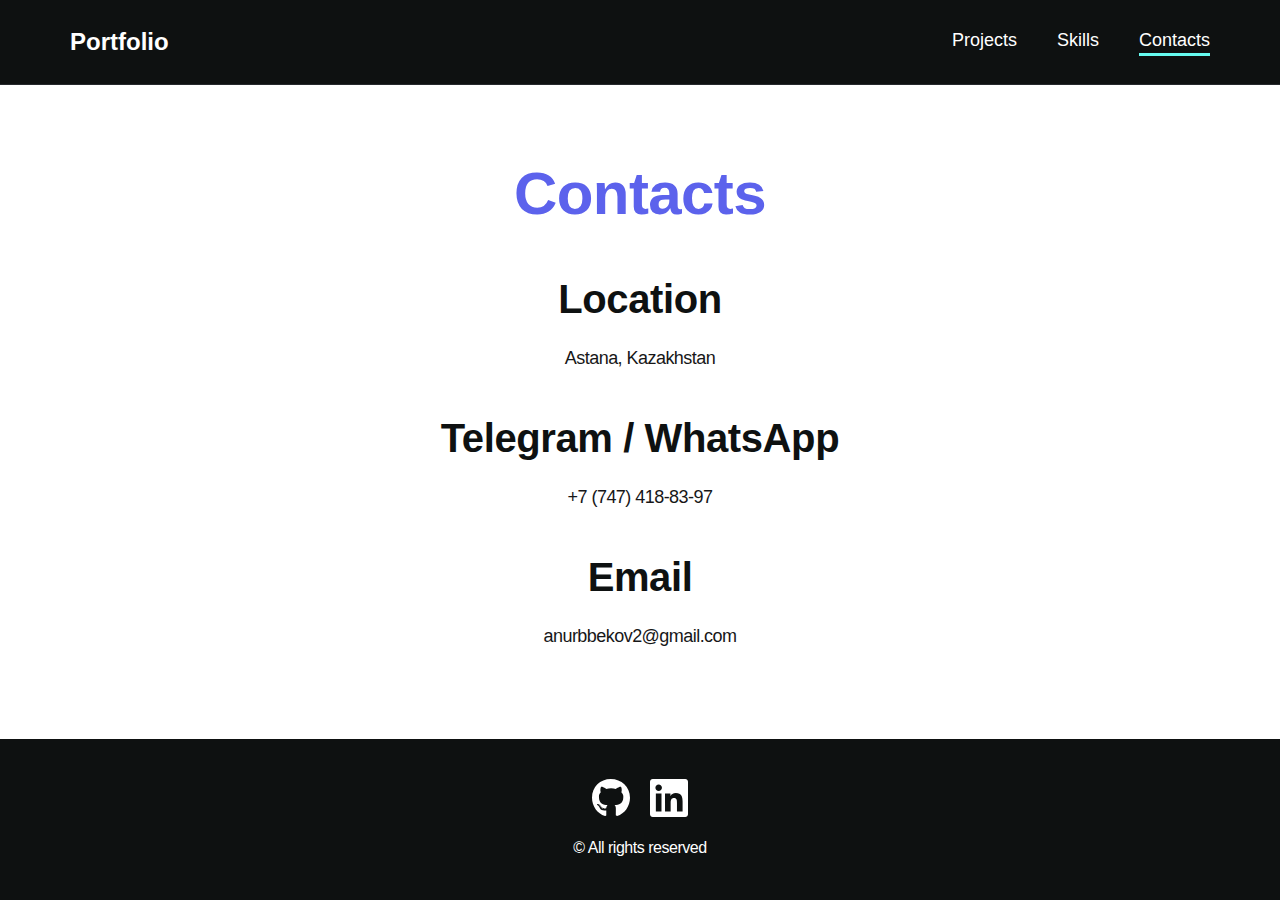
<file: contact.html>
<!DOCTYPE html>
<html lang="en">

<head>
    <meta charset="UTF-8">
    <meta name="viewport" content="width=device-width, initial-scale=1.0">
    <title>Contact</title>
    <link rel="stylesheet" href="css/style.min.css">
</head>

<body>
    <div class="wrapper">
        <header class="header">
            <div class="container">
                <div class="header__inner">

                    <a href="#logo" class="logo">
                        Portfolio
                    </a>

                    <nav class="header__nav">
                        <ul class="header__nav-list">
                            <li class="header__nav-item">
                                <a href="index.html" class="header__nav-link">Projects</a>
                            </li>

                            <li class="header__nav-item">
                                <a href="skills.html" class="header__nav-link ">Skills</a>
                            </li>

                            <li class="header__nav-item">
                                <a href="contact.html" class="header__nav-link header__nav-link--active">Contacts</a>
                            </li>
                        </ul>
                    </nav>

                    <div class="burger">
                        <span></span>
                    </div>
                </div>
            </div>

        </header>
        <main>
            <div class="contacts__container">
                <h1 class="section-title">Contacts</h1>

                <div class="contacts__item">
                    <h2 class="section-title section-title--black">Location</h2>
                    <p class="contacts__suptitle">Astana, Kazakhstan</p>
                </div>
                <div class="contacts__item">
                    <h2 class="section-title section-title--black">Telegram / WhatsApp</h2>
                    <a href="tel:87474188397" class="contacts__suptitle">+7 (747) 418-83-97</a>
                </div>
                <div class="contacts__item">
                    <h2 class="section-title section-title--black">Email</h2>
                    <a href="mailto:anurbbekov2@gmail.com" class="contacts__suptitle">anurbbekov2@gmail.com</a>
                </div>
            </div>
        </main>
        <footer class="footer" id="footer">
    <div class="footer__links">
        <a href="https://github.com/InsantOMgmc" target="_blank" class="footer__link">
            <svg width="38" height="38" viewBox="0 0 38 38" fill="none" xmlns="http://www.w3.org/2000/svg">
                <path
                    d="M12.7101 29.8331C12.7101 29.9863 12.5339 30.1089 12.3117 30.1089C12.0589 30.1319 11.8827 30.0093 11.8827 29.8331C11.8827 29.6798 12.0589 29.5573 12.281 29.5573C12.5109 29.5343 12.7101 29.6569 12.7101 29.8331ZM10.3274 29.4883C10.2738 29.6415 10.427 29.8177 10.6569 29.8637C10.856 29.9403 11.0859 29.8637 11.1319 29.7105C11.1778 29.5573 11.0323 29.3811 10.8024 29.3121C10.6032 29.2585 10.381 29.3351 10.3274 29.4883ZM13.7137 29.3581C13.4915 29.4117 13.3383 29.5573 13.3613 29.7335C13.3843 29.8867 13.5835 29.9863 13.8133 29.9327C14.0355 29.879 14.1887 29.7335 14.1657 29.5802C14.1427 29.4347 13.9359 29.3351 13.7137 29.3581ZM18.7548 0C8.12863 0 0 8.06734 0 18.6935C0 27.1899 5.34758 34.4605 12.9859 37.0194C13.9665 37.1956 14.3113 36.5903 14.3113 36.0923C14.3113 35.6173 14.2883 32.9972 14.2883 31.3883C14.2883 31.3883 8.9254 32.5375 7.79919 29.1052C7.79919 29.1052 6.92581 26.8758 5.66935 26.3012C5.66935 26.3012 3.91492 25.0984 5.79194 25.1214C5.79194 25.1214 7.6996 25.2746 8.74919 27.098C10.427 30.0552 13.2387 29.2048 14.3343 28.6992C14.5105 27.4734 15.0085 26.623 15.5601 26.1173C11.2774 25.6423 6.95645 25.0218 6.95645 17.6516C6.95645 15.5448 7.53871 14.4875 8.76452 13.1391C8.56532 12.6411 7.91411 10.5879 8.96371 7.9371C10.5649 7.43911 14.25 10.0056 14.25 10.0056C15.7823 9.57661 17.4294 9.35444 19.0613 9.35444C20.6931 9.35444 22.3403 9.57661 23.8726 10.0056C23.8726 10.0056 27.5577 7.43145 29.1589 7.9371C30.2085 10.5956 29.5573 12.6411 29.3581 13.1391C30.5839 14.4952 31.3347 15.5524 31.3347 17.6516C31.3347 25.0448 26.8222 25.6347 22.5395 26.1173C23.2444 26.7226 23.8419 27.8718 23.8419 29.6722C23.8419 32.254 23.819 35.4488 23.819 36.077C23.819 36.575 24.1714 37.1802 25.1444 37.004C32.8056 34.4605 38 27.1899 38 18.6935C38 8.06734 29.381 0 18.7548 0ZM7.44677 26.4238C7.34718 26.5004 7.37016 26.6766 7.5004 26.8222C7.62298 26.9448 7.79919 26.9984 7.89879 26.8988C7.99839 26.8222 7.9754 26.646 7.84516 26.5004C7.72258 26.3778 7.54637 26.3242 7.44677 26.4238ZM6.61936 25.8032C6.56573 25.9028 6.64234 26.0254 6.79556 26.102C6.91815 26.1786 7.07137 26.1556 7.125 26.0484C7.17863 25.9488 7.10202 25.8262 6.94879 25.7496C6.79556 25.7036 6.67298 25.7266 6.61936 25.8032ZM9.10161 28.5306C8.97903 28.6302 9.025 28.8601 9.20121 29.0056C9.37742 29.1819 9.5996 29.2048 9.69919 29.0823C9.79879 28.9827 9.75282 28.7528 9.5996 28.6073C9.43105 28.431 9.20121 28.4081 9.10161 28.5306ZM8.22823 27.4044C8.10565 27.4811 8.10565 27.6802 8.22823 27.8565C8.35081 28.0327 8.55766 28.1093 8.65726 28.0327C8.77984 27.9331 8.77984 27.7339 8.65726 27.5577C8.55 27.3815 8.35081 27.3048 8.22823 27.4044Z"
                    fill="white" />
            </svg>
        </a>
        <a href="https://github.com/InsantOMgmc" class="footer__link">
            <svg width="38" height="38" viewBox="0 0 38 38" fill="none" xmlns="http://www.w3.org/2000/svg">
                <path
                    d="M35.2857 0H2.7058C1.21295 0 0 1.22991 0 2.73973V35.2603C0 36.7701 1.21295 38 2.7058 38H35.2857C36.7786 38 38 36.7701 38 35.2603V2.73973C38 1.22991 36.7786 0 35.2857 0ZM11.4848 32.5714H5.85268V14.4366H11.4933V32.5714H11.4848ZM8.66875 11.9598C6.86205 11.9598 5.40312 10.4924 5.40312 8.6942C5.40312 6.89598 6.86205 5.42857 8.66875 5.42857C10.467 5.42857 11.9344 6.89598 11.9344 8.6942C11.9344 10.5009 10.4754 11.9598 8.66875 11.9598ZM32.5969 32.5714H26.9647V23.75C26.9647 21.6464 26.9223 18.9406 24.0384 18.9406C21.1036 18.9406 20.654 21.2308 20.654 23.5973V32.5714H15.0219V14.4366H20.425V16.9134H20.5013C21.2562 15.4884 23.0969 13.9871 25.8366 13.9871C31.5366 13.9871 32.5969 17.7446 32.5969 22.6304V32.5714Z"
                    fill="white" />
            </svg>
        </a>
    </div>
    <p class="footer__copyright">© All rights reserved</p>
</footer>
    </div>
    <script src="js/main.min.js"></script>
</body>

</html>
</file>
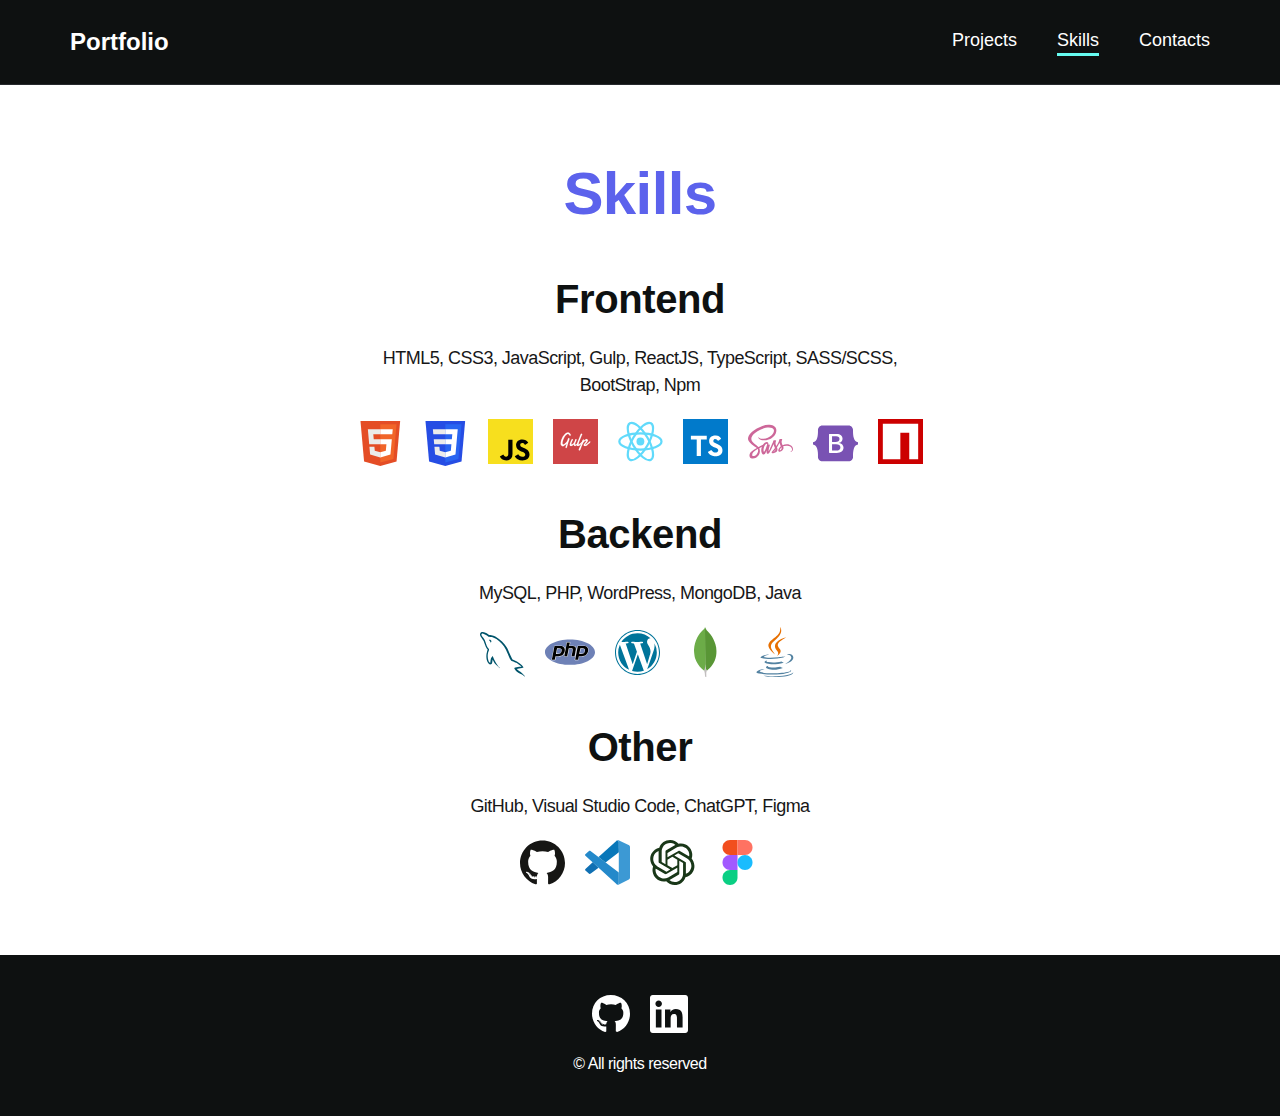
<file: skills.html>
<!DOCTYPE html>
<html lang="en">

<head>
    <meta charset="UTF-8">
    <meta name="viewport" content="width=device-width, initial-scale=1.0">
    <title>Skills</title>
    <link rel="stylesheet" href="css/style.min.css">
</head>

<body>
    <div class="wrapper">
        <header class="header">
            <div class="container">
                <div class="header__inner">

                    <a href="#logo" class="logo">
                        Portfolio
                    </a>

                    <nav class="header__nav">
                        <ul class="header__nav-list">
                            <li class="header__nav-item">
                                <a href="index.html" class="header__nav-link">Projects</a>
                            </li>

                            <li class="header__nav-item">
                                <a href="skills.html" class="header__nav-link header__nav-link--active">Skills</a>
                            </li>

                            <li class="header__nav-item">
                                <a href="contact.html" class="header__nav-link">Contacts</a>
                            </li>
                        </ul>
                    </nav>

                    <div class="burger">
                        <span></span>
                    </div>
                </div>
            </div>

        </header>
        <main>
            <div class="skills__container">
                <h1 class="section-title">Skills</h1>

                <div class="skills__frontend">
                    <h2 class="section-title section-title--black">Frontend</h2>
                    <p class="skills__suptitle">HTML5, CSS3, JavaScript, Gulp, ReactJS, TypeScript, SASS/SCSS,
                        BootStrap, Npm</p>
                    <div class="skills__stack">

                        <!-- HTML icon -->
                        <svg width="45" height="45" viewBox="0 0 89 100" fill="none" xmlns="http://www.w3.org/2000/svg">
                            <path d="M8.02139 90.0345L0 0.000488281H88.1867L80.1653 89.9859L44.0204 100"
                                fill="#E44D26" />
                            <path d="M44.093 92.3445V7.39062H80.1407L73.2617 84.2015" fill="#F16529" />
                            <path
                                d="M16.3831 18.4014H44.0933V29.4369H28.4881L29.509 40.7397H44.0933V51.7509H19.3972L16.3831 18.4014ZM19.8833 57.293H30.9674L31.7452 66.1165L44.0933 69.4223V80.9439L21.439 74.624"
                                fill="#EBEBEB" />
                            <path
                                d="M71.7058 18.4014H44.0442V29.4369H70.6849L71.7058 18.4014ZM69.6883 40.7397H44.0442V51.7752H57.6562L56.368 66.1165L44.0442 69.4223V80.8953L66.6499 74.624"
                                fill="white" />
                        </svg>

                        <!-- CSS icon -->
                        <svg xmlns="http://www.w3.org/2000/svg" width="45" height="45" fill="none" viewBox="0 0 89 100">
                            <path fill="#264DE4" d="m88.175 0-8.033 89.99L44.034 100l-36.01-9.996L0 0h88.175Z" />
                            <path fill="#2965F1" d="m73.265 84.26 6.864-76.9H44.087v84.989l29.178-8.09Z" />
                            <path fill="#EBEBEB"
                                d="m18.396 40.74.99 11.04h24.702V40.74H18.396ZM44.087 18.398H16.409l1.003 11.039h26.676V18.398ZM44.087 80.894V69.409l-.048.013-12.294-3.32-.786-8.804H19.878l1.547 17.332 22.612 6.278.05-.014Z" />
                            <path fill="#fff"
                                d="m57.642 51.779-1.281 14.316-12.312 3.323v11.484l22.63-6.271.166-1.865 2.594-29.061.27-2.964L71.7 18.398H44.05v11.039h15.555L58.599 40.74H44.05v11.038h13.593Z" />
                        </svg>
                        <!-- Js icon -->
                        <picture><source srcset="img/icons/js.svg" type="image/webp"><img src="img/icons/js.svg" alt="JavaScript"></picture>
                        <!-- Gulp icon -->
                        <picture><source srcset="img/icons/gulp.svg" type="image/webp"><img src="img/icons/gulp.svg" alt="Gulp"></picture>

                        <picture><source srcset="img/icons/reactjs.svg" type="image/webp"><img src="img/icons/reactjs.svg" alt="React"></picture>
                        <picture><source srcset="img/icons/typescript.svg" type="image/webp"><img src="img/icons/typescript.svg" alt="TypeScript"></picture>
                        <picture><source srcset="img/icons/sass.svg" type="image/webp"><img src="img/icons/sass.svg" alt="TypeScript"></picture>
                        <svg width="45" height="45" viewBox="0 0 100 80" fill="none" xmlns="http://www.w3.org/2000/svg">
                            <path fill-rule="evenodd" clip-rule="evenodd"
                                d="M20.7703 0C15.0645 0 10.8424 4.99414 11.0314 10.4102C11.2129 15.6135 10.9771 22.3525 9.28066 27.8482C7.57812 33.3594 4.70078 36.8518 0 37.3V42.3609C4.70078 42.8102 7.57812 46.3008 9.28047 51.8127C10.9771 57.3084 11.2127 64.0475 11.0312 69.2508C10.8422 74.666 15.0643 79.6609 20.7711 79.6609H79.2373C84.9432 79.6609 89.1645 74.6668 88.9754 69.2508C88.7939 64.0475 89.0297 57.3084 90.7262 51.8127C92.4287 46.3008 95.299 42.8088 100 42.3609V37.3C95.2992 36.8508 92.4289 33.3602 90.7262 27.8482C89.0295 22.3533 88.7939 15.6135 88.9754 10.4102C89.1645 4.99492 84.9432 0 79.2373 0H20.7695H20.7703ZM67.7967 49.0365C67.7967 56.4941 62.234 61.017 53.0025 61.017H37.2881C36.8386 61.017 36.4075 60.8384 36.0896 60.5206C35.7717 60.2027 35.5932 59.7716 35.5932 59.3221V20.3391C35.5932 19.8895 35.7717 19.4584 36.0896 19.1406C36.4075 18.8227 36.8386 18.6441 37.2881 18.6441H52.9131C60.6105 18.6441 65.6623 22.8137 65.6623 29.2152C65.6623 33.7084 62.2639 37.7309 57.9344 38.4355V38.6699C63.8281 39.3164 67.7967 43.3984 67.7967 49.0365ZM51.2891 24.017H42.3289V36.6732H49.8756C55.7096 36.6732 58.9264 34.324 58.9264 30.125C58.9258 26.1898 56.1602 24.017 51.2891 24.017ZM42.3289 41.6949V55.6424H51.6187C57.693 55.6424 60.9104 53.2051 60.9104 48.6246C60.9104 44.0441 57.6027 41.6941 51.2281 41.6941H42.3289V41.6949Z"
                                fill="#7952B3" />
                        </svg>
                        <picture><source srcset="img/icons/npm.svg" type="image/webp"><img src="img/icons/npm.svg" alt="Npm"></picture>
                    </div>
                </div>
                <div class="skills__backend">
                    <h2 class="section-title section-title--black">Backend</h2>
                    <p class="skills__suptitle">MySQL, PHP, WordPress, MongoDB, Java</p>
                    <div class="skills__stack">
                        <svg width="45" height="45" viewBox="0 0 100 100" fill="none"
                            xmlns="http://www.w3.org/2000/svg">
                            <path
                                d="M92.1104 77.0668C86.6696 76.9291 82.4527 77.4815 78.916 79.0001C77.8957 79.414 76.2632 79.4144 76.1272 80.7262C76.6713 81.2786 76.7394 82.1762 77.2155 82.9353C78.0325 84.3158 79.4598 86.1801 80.7522 87.1471C82.1802 88.2514 83.609 89.3558 85.1047 90.3224C87.7575 91.9795 90.7504 92.9458 93.3348 94.6029C94.8316 95.5687 96.3269 96.8123 97.8233 97.8476C98.5716 98.3992 99.0473 99.2976 100 99.6424V99.4357C99.5235 98.8139 99.3874 97.9167 98.9117 97.2262C98.2323 96.5358 97.5513 95.9143 96.8711 95.2239C94.8989 92.5319 92.4505 90.1843 89.7981 88.2514C87.6218 86.7324 82.8604 84.6614 81.9766 82.1067C81.9766 82.1067 81.9081 82.0381 81.8405 81.969C83.3366 81.831 85.1047 81.2786 86.5335 80.8643C88.8458 80.2425 90.9541 80.381 93.3348 79.7596C94.4227 79.4834 95.511 79.1382 96.599 78.7929V78.1719C95.3754 76.9291 94.4911 75.2724 93.1987 74.0986C89.7301 71.0602 85.921 68.092 81.9766 65.6068C79.8679 64.2258 77.1471 63.3282 74.9028 62.1549C74.0874 61.7402 72.7266 61.5334 72.2508 60.843C71.026 59.3244 70.3458 57.3224 69.462 55.5272C67.4902 51.7297 65.5852 47.5187 63.8847 43.5148C62.6611 40.8221 61.9129 38.1293 60.4164 35.6444C53.4111 23.9078 45.7936 16.7969 34.0957 9.82362C31.5789 8.37406 28.5864 7.75264 25.3898 6.99354C23.6901 6.92409 21.9892 6.7864 20.2891 6.71696C19.2008 6.23363 18.1124 4.92216 17.1602 4.30075C13.2842 1.81509 3.28555 -3.5693 0.429089 3.54164C-1.40746 8.02883 3.1499 12.447 4.71359 14.7259C5.87072 16.3135 7.36639 18.1083 8.18263 19.9035C8.65877 21.0765 8.79443 22.3201 9.27057 23.5626C10.3593 26.5994 11.3788 29.983 12.8076 32.8139C13.5559 34.2635 14.3717 35.7821 15.324 37.094C15.8682 37.8531 16.8201 38.1987 17.0245 39.4411C16.0726 40.8221 16.0042 42.8934 15.4596 44.6192C13.0113 52.4206 13.964 62.0858 17.4322 67.8158C18.5202 69.5412 21.1049 73.3395 24.5736 71.8891C27.6345 70.6467 26.9543 66.7115 27.8378 63.2596C28.0426 62.4303 27.9066 61.8787 28.3143 61.3263V61.4648C29.2666 63.3973 30.2185 65.2619 31.1028 67.1948C33.2114 70.5773 36.8837 74.0986 39.9442 76.4462C41.5771 77.6882 42.8691 79.8286 44.9097 80.5881V80.3806H44.7733C44.3652 79.7592 43.753 79.4834 43.2092 78.9997C41.9852 77.7576 40.6245 76.2386 39.6726 74.8577C36.8165 70.9911 34.2993 66.7111 32.0551 62.2926C30.9671 60.1529 30.0144 57.8054 29.1306 55.6653C28.7221 54.836 28.7221 53.594 28.0422 53.1801C27.0219 54.6987 25.5259 56.0106 24.7777 57.8744C23.486 60.843 23.3496 64.502 22.8735 68.2988C22.6014 68.3686 22.737 68.2988 22.601 68.4376C20.4251 67.8845 19.6769 65.6068 18.8603 63.6735C16.8197 58.772 16.4796 50.9016 18.2485 45.2406C18.7246 43.7906 20.7652 39.2344 19.949 37.8535C19.5409 36.5416 18.1801 35.7821 17.4322 34.7468C16.5484 33.4349 15.5957 31.7786 14.9839 30.3283C13.3514 26.4621 12.5352 22.1817 10.767 18.3155C9.95077 16.5203 8.52312 14.6568 7.36639 12.9997C6.07439 11.1359 4.64596 9.82362 3.62566 7.61455C3.28595 6.85544 2.80941 5.61262 3.35357 4.78407C3.48962 4.2317 3.76131 4.02496 4.30586 3.88687C5.19013 3.12697 7.70688 4.09361 8.59036 4.50788C11.1071 5.54278 13.2154 6.51022 15.324 7.95978C16.2759 8.65024 17.2962 9.96211 18.5202 10.3073H19.9486C22.1252 10.7903 24.5732 10.4454 26.6138 11.0665C30.2189 12.2398 33.4831 13.966 36.408 15.8302C45.3179 21.5602 52.6625 29.7069 57.628 39.4411C58.4442 41.0284 58.7839 42.4792 59.5322 44.1355C60.961 47.5187 62.7291 50.9706 64.1568 54.2844C65.5852 57.5288 66.9452 60.843 68.9858 63.5358C70.0061 64.985 74.0866 65.7449 75.9231 66.5044C77.2835 67.1254 79.3922 67.6781 80.6161 68.4372C82.9284 69.8864 85.2407 71.5443 87.4174 73.1316C88.5057 73.9601 91.906 75.6863 92.1104 77.0668Z"
                                fill="#00546B" />
                            <path
                                d="M22.7367 17.0723C21.5807 17.0723 20.7649 17.2112 19.9486 17.4179V17.556H20.0846C20.6292 18.6607 21.5807 19.4202 22.2605 20.3865C22.8051 21.4908 23.2808 22.5959 23.8254 23.7007C23.893 23.6312 23.961 23.5626 23.961 23.5626C24.9137 22.8717 25.3894 21.7674 25.3894 20.1103C24.9813 19.6274 24.9133 19.144 24.5732 18.6607C24.1655 17.9699 23.2808 17.625 22.7367 17.0723Z"
                                fill="#00546B" />
                        </svg>
                        <picture><source srcset="img/icons/php.svg" type="image/webp"><img src="img/icons/php.svg" alt="php"></picture>
                        <picture><source srcset="img/icons/wordpress.svg" type="image/webp"><img src="img/icons/wordpress.svg" alt="wordpress"></picture>
                        <picture><source srcset="img/icons/mongodb.svg" type="image/webp"><img src="img/icons/mongodb.svg" alt="mongodb"></picture>
                        <picture><source srcset="img/icons/java.svg" type="image/webp"><img src="img/icons/java.svg" alt="java"></picture>
                    </div>
                </div>
                <div class="skills__other">
                    <h2 class="section-title section-title--black">Other</h2>
                    <p class="skills__suptitle">GitHub, Visual Studio Code, ChatGPT, Figma</p>
                    <div class="skills__stack">
                        <svg width="45" height="45" viewBox="0 0 100 98" fill="none" xmlns="http://www.w3.org/2000/svg">
                            <path
                                d="M50 0.000488281C22.3892 0.000488281 -0.000244141 22.386 -0.000244141 50.0007C-0.000244141 72.0924 14.3263 90.8345 34.1931 97.4461C36.6918 97.9088 37.6094 96.3614 37.6094 95.0406C37.6094 93.8485 37.5627 89.9095 37.5416 85.7316C23.6311 88.7562 20.6959 79.8322 20.6959 79.8322C18.4215 74.0528 15.1443 72.5163 15.1443 72.5163C10.608 69.4129 15.4863 69.4765 15.4863 69.4765C20.5073 69.8294 23.1511 74.6292 23.1511 74.6292C27.6105 82.2733 34.8479 80.0631 37.7012 78.7859C38.1498 75.5539 39.4458 73.3485 40.8756 72.0999C29.7701 70.8352 18.0952 66.5479 18.0952 47.3894C18.0952 41.9308 20.0485 37.4701 23.2472 33.9687C22.728 32.7091 21.0167 27.6238 23.7315 20.7366C23.7315 20.7366 27.9301 19.3927 37.4851 25.8619C41.4732 24.7537 45.7507 24.1985 50 24.1796C54.2492 24.1985 58.5298 24.7537 62.5258 25.8619C72.0694 19.3927 76.2622 20.7366 76.2622 20.7366C78.9836 27.6238 77.2715 32.7091 76.7523 33.9687C79.9581 37.4701 81.898 41.9304 81.898 47.3894C81.898 66.5934 70.2012 70.8223 59.0675 72.0599C60.8607 73.6116 62.4587 76.6546 62.4587 81.3192C62.4587 88.0091 62.4007 93.3936 62.4007 95.0406C62.4007 96.3712 63.3007 97.9304 65.8355 97.4394C85.6912 90.8204 99.9998 72.085 99.9998 50.0007C99.9998 22.386 77.6135 0.000488281 50 0.000488281Z"
                                fill="#161614" />
                            <path
                                d="M18.7264 71.227C18.6166 71.4752 18.2252 71.5498 17.8696 71.3796C17.5068 71.2164 17.3029 70.8776 17.4206 70.6282C17.5284 70.3725 17.9198 70.3012 18.2817 70.4729C18.6452 70.6357 18.8523 70.9776 18.7264 71.227ZM21.1859 73.4215C20.9475 73.6426 20.4812 73.5399 20.1648 73.1905C19.8377 72.8419 19.7766 72.376 20.0185 72.1513C20.2644 71.9305 20.7165 72.0337 21.0444 72.3827C21.3714 72.7352 21.4349 73.1983 21.1855 73.4218L21.1859 73.4215ZM22.8733 76.2292C22.5667 76.4421 22.0655 76.2425 21.7561 75.7978C21.4498 75.3535 21.4498 74.8202 21.7628 74.6065C22.0733 74.3928 22.5667 74.5849 22.8804 75.0261C23.1862 75.4782 23.1862 76.0116 22.8729 76.2296L22.8733 76.2292ZM25.7266 79.4812C25.4524 79.7832 24.8689 79.7024 24.4415 79.2899C24.0047 78.8868 23.8827 78.3146 24.1576 78.0123C24.4348 77.7095 25.0219 77.7946 25.4524 78.2036C25.8865 78.606 26.0191 79.1824 25.7269 79.4812H25.7266ZM29.4143 80.5792C29.2939 80.9706 28.7316 81.1486 28.1653 80.9824C27.5998 80.811 27.2296 80.3522 27.3438 79.9565C27.4614 79.5624 28.0261 79.3769 28.5967 79.555C29.1613 79.7255 29.5323 80.1808 29.4147 80.5792H29.4143ZM33.6118 81.0447C33.6259 81.4573 33.1455 81.7992 32.551 81.8067C31.953 81.8196 31.4695 81.4859 31.4632 81.0804C31.4632 80.6639 31.9326 80.3251 32.5302 80.3153C33.1247 80.3036 33.6118 80.6349 33.6118 81.0447ZM37.7348 80.8867C37.8061 81.289 37.3928 81.7023 36.8027 81.8121C36.2223 81.918 35.685 81.6698 35.6109 81.271C35.5388 80.8584 35.9599 80.4455 36.5391 80.3385C37.1305 80.2357 37.6595 80.4777 37.7348 80.8867Z"
                                fill="#161614" />
                        </svg>
                        <svg width="45" height="45" viewBox="0 0 100 99" fill="none" xmlns="http://www.w3.org/2000/svg">
                            <path
                                d="M0.951416 34.4988C0.951416 34.4988 -1.48421 32.7432 1.43854 30.3989L8.24814 24.3098C8.24814 24.3098 10.1966 22.2598 12.2568 24.0459L75.0959 71.6219V94.4356C75.0959 94.4356 75.0655 98.018 70.4682 97.6222L0.951416 34.4988Z"
                                fill="#2489CA" />
                            <path
                                d="M17.1483 49.2041L0.95141 63.9295C0.95141 63.9295 -0.712936 65.1676 0.95141 67.3799L8.47141 74.22C8.47141 74.22 10.2575 76.138 12.8961 73.9561L30.0673 60.9357L17.1483 49.2041Z"
                                fill="#1070B3" />
                            <path
                                d="M45.5843 49.3258L75.2889 26.644L75.0961 3.95198C75.0961 3.95198 73.8275 -1.00047 69.5956 1.57724L30.0674 37.5536L45.5843 49.3258Z"
                                fill="#0877B9" />
                            <path
                                d="M70.4683 97.6528C72.1936 99.4187 74.2842 98.8402 74.2842 98.8402L97.4327 87.4333C100.396 85.4138 99.98 82.9071 99.98 82.9071V14.7907C99.98 11.7969 96.9152 10.7618 96.9152 10.7618L76.8517 1.09027C72.4676 -1.61937 69.5956 1.5774 69.5956 1.5774C69.5956 1.5774 73.2896 -1.0815 75.096 3.95214V94.0197C75.096 94.6388 74.9641 95.2477 74.7002 95.7957C74.1725 96.8613 73.0258 97.8558 70.2755 97.4397L70.4683 97.6528Z"
                                fill="#3C99D4" />
                        </svg>
                        <svg width="45" height="45" viewBox="0 0 99 100" fill="none" xmlns="http://www.w3.org/2000/svg">
                            <path
                                d="M92.0601 40.9371C93.3101 37.4996 93.6226 34.0621 93.3101 30.6246C92.9976 27.1871 91.7476 23.7496 90.1851 20.6246C87.3726 15.9371 83.3101 12.1871 78.6226 9.99963C73.6226 7.81213 68.3101 7.18713 62.9976 8.43713C60.4976 5.93713 57.6851 3.74963 54.5601 2.18713C51.4351 0.624634 47.6851 -0.000366211 44.2476 -0.000366211C38.9351 -0.000366211 33.6226 1.56213 29.2476 4.68713C24.8726 7.81213 21.7476 12.1871 20.1851 17.1871C16.4351 18.1246 13.3101 19.6871 10.1851 21.5621C7.37257 23.7496 5.18507 26.5621 3.31007 29.3746C0.497572 34.0621 -0.439928 39.3746 0.185072 44.6871C0.810072 49.9996 2.99757 54.9996 6.43507 59.0621C5.18507 62.4996 4.87257 65.9371 5.18507 69.3746C5.49757 72.8121 6.74757 76.2496 8.31007 79.3746C11.1226 84.0621 15.1851 87.8121 19.8726 89.9996C24.8726 92.1871 30.1851 92.8121 35.4976 91.5621C37.9976 94.0621 40.8101 96.2496 43.9351 97.8121C47.0601 99.3746 50.8101 99.9996 54.2476 99.9996C59.5601 99.9996 64.8726 98.4371 69.2476 95.3121C73.6226 92.1871 76.7476 87.8121 78.3101 82.8121C81.7476 82.1871 85.1851 80.6246 87.9976 78.4371C90.8101 76.2496 93.3101 73.7496 94.8726 70.6246C97.6851 65.9371 98.6226 60.6246 97.9976 55.3121C97.3726 49.9996 95.4976 44.9996 92.0601 40.9371ZM54.5601 93.4371C49.5601 93.4371 45.8101 91.8746 42.3726 89.0621C42.3726 89.0621 42.6851 88.7496 42.9976 88.7496L62.9976 77.1871C63.6226 76.8746 63.9351 76.5621 64.2476 75.9371C64.5601 75.3121 64.5601 74.9996 64.5601 74.3746V46.2496L72.9976 51.2496V74.3746C73.3101 85.3121 64.5601 93.4371 54.5601 93.4371ZM14.2476 76.2496C12.0601 72.4996 11.1226 68.1246 12.0601 63.7496C12.0601 63.7496 12.3726 64.0621 12.6851 64.0621L32.6851 75.6246C33.3101 75.9371 33.6226 75.9371 34.2476 75.9371C34.8726 75.9371 35.4976 75.9371 35.8101 75.6246L60.1851 61.5621V71.2496L39.8726 83.1246C35.4976 85.6246 30.4976 86.2496 25.8101 84.9996C20.8101 83.7496 16.7476 80.6246 14.2476 76.2496ZM8.93507 32.8121C11.1226 29.0621 14.5601 26.2496 18.6226 24.6871V25.3121V48.4371C18.6226 49.0621 18.6226 49.6871 18.9351 49.9996C19.2476 50.6246 19.5601 50.9371 20.1851 51.2496L44.5601 65.3121L36.1226 70.3121L16.1226 58.7496C11.7476 56.2496 8.62257 52.1871 7.37257 47.4996C6.12257 42.8121 6.43507 37.1871 8.93507 32.8121ZM77.9976 48.7496L53.6226 34.6871L62.0601 29.6871L82.0601 41.2496C85.1851 43.1246 87.6851 45.6246 89.2476 48.7496C90.8101 51.8746 91.7476 55.3121 91.4351 59.0621C91.1226 62.4996 89.8726 65.9371 87.6851 68.7496C85.4976 71.5621 82.6851 73.7496 79.2476 74.9996V51.2496C79.2476 50.6246 79.2476 49.9996 78.9351 49.6871C78.9351 49.6871 78.6226 49.0621 77.9976 48.7496ZM86.4351 36.2496C86.4351 36.2496 86.1226 35.9371 85.8101 35.9371L65.8101 24.3746C65.1851 24.0621 64.8726 24.0621 64.2476 24.0621C63.6226 24.0621 62.9976 24.0621 62.6851 24.3746L38.3101 38.4371V28.7496L58.6226 16.8746C61.7476 14.9996 65.1851 14.3746 68.9351 14.3746C72.3726 14.3746 75.8101 15.6246 78.9351 17.8121C81.7476 19.9996 84.2476 22.8121 85.4976 25.9371C86.7476 29.0621 87.0601 32.8121 86.4351 36.2496ZM33.9351 53.7496L25.4976 48.7496V25.3121C25.4976 21.8746 26.4351 18.1246 28.3101 15.3121C30.1851 12.1871 32.9976 9.99963 36.1226 8.43713C39.2476 6.87463 42.9976 6.24963 46.4351 6.87463C49.8726 7.18713 53.3101 8.74963 56.1226 10.9371C56.1226 10.9371 55.8101 11.2496 55.4976 11.2496L35.4976 22.8121C34.8726 23.1246 34.5601 23.4371 34.2476 24.0621C33.9351 24.6871 33.9351 24.9996 33.9351 25.6246V53.7496ZM38.3101 43.7496L49.2476 37.4996L60.1851 43.7496V56.2496L49.2476 62.4996L38.3101 56.2496V43.7496Z"
                                fill="#193718" />
                        </svg>
                        <svg width="45" height="45" viewBox="0 0 100 100" fill="none" xmlns="http://www.w3.org/2000/svg">
                            <path d="M33.3334 100.001C42.5334 100.001 50.0001 92.5339 50.0001 83.3339V66.6672H33.3334C24.1334 66.6672 16.6667 74.1339 16.6667 83.3339C16.6667 92.5339 24.1334 100.001 33.3334 100.001Z" fill="#0ACF83" />
                            <path d="M16.6667 50.0004C16.6667 40.8004 24.1334 33.3337 33.3334 33.3337H50.0001V66.667H33.3334C24.1334 66.667 16.6667 59.2004 16.6667 50.0004Z" fill="#A259FF" />
                            <path d="M16.6667 16.6671C16.6667 7.46715 24.1334 0.000488281 33.3334 0.000488281H50.0001V33.3338H33.3334C24.1334 33.3338 16.6667 25.8671 16.6667 16.6671Z" fill="#F24E1E" />
                            <path d="M50 0.000488281H66.6667C75.8667 0.000488281 83.3334 7.46715 83.3334 16.6671C83.3334 25.8671 75.8667 33.3338 66.6667 33.3338H50V0.000488281Z" fill="#FF7262" />
                            <path d="M83.3334 50.0004C83.3334 59.2004 75.8667 66.667 66.6667 66.667C57.4667 66.667 50 59.2004 50 50.0004C50 40.8004 57.4667 33.3337 66.6667 33.3337C75.8667 33.3337 83.3334 40.8004 83.3334 50.0004Z" fill="#1ABCFE" />
                          </svg>
                    </div>
                </div>
            </div>
        </main>
        <footer class="footer" id="footer">
    <div class="footer__links">
        <a href="https://github.com/InsantOMgmc" target="_blank" class="footer__link">
            <svg width="38" height="38" viewBox="0 0 38 38" fill="none" xmlns="http://www.w3.org/2000/svg">
                <path
                    d="M12.7101 29.8331C12.7101 29.9863 12.5339 30.1089 12.3117 30.1089C12.0589 30.1319 11.8827 30.0093 11.8827 29.8331C11.8827 29.6798 12.0589 29.5573 12.281 29.5573C12.5109 29.5343 12.7101 29.6569 12.7101 29.8331ZM10.3274 29.4883C10.2738 29.6415 10.427 29.8177 10.6569 29.8637C10.856 29.9403 11.0859 29.8637 11.1319 29.7105C11.1778 29.5573 11.0323 29.3811 10.8024 29.3121C10.6032 29.2585 10.381 29.3351 10.3274 29.4883ZM13.7137 29.3581C13.4915 29.4117 13.3383 29.5573 13.3613 29.7335C13.3843 29.8867 13.5835 29.9863 13.8133 29.9327C14.0355 29.879 14.1887 29.7335 14.1657 29.5802C14.1427 29.4347 13.9359 29.3351 13.7137 29.3581ZM18.7548 0C8.12863 0 0 8.06734 0 18.6935C0 27.1899 5.34758 34.4605 12.9859 37.0194C13.9665 37.1956 14.3113 36.5903 14.3113 36.0923C14.3113 35.6173 14.2883 32.9972 14.2883 31.3883C14.2883 31.3883 8.9254 32.5375 7.79919 29.1052C7.79919 29.1052 6.92581 26.8758 5.66935 26.3012C5.66935 26.3012 3.91492 25.0984 5.79194 25.1214C5.79194 25.1214 7.6996 25.2746 8.74919 27.098C10.427 30.0552 13.2387 29.2048 14.3343 28.6992C14.5105 27.4734 15.0085 26.623 15.5601 26.1173C11.2774 25.6423 6.95645 25.0218 6.95645 17.6516C6.95645 15.5448 7.53871 14.4875 8.76452 13.1391C8.56532 12.6411 7.91411 10.5879 8.96371 7.9371C10.5649 7.43911 14.25 10.0056 14.25 10.0056C15.7823 9.57661 17.4294 9.35444 19.0613 9.35444C20.6931 9.35444 22.3403 9.57661 23.8726 10.0056C23.8726 10.0056 27.5577 7.43145 29.1589 7.9371C30.2085 10.5956 29.5573 12.6411 29.3581 13.1391C30.5839 14.4952 31.3347 15.5524 31.3347 17.6516C31.3347 25.0448 26.8222 25.6347 22.5395 26.1173C23.2444 26.7226 23.8419 27.8718 23.8419 29.6722C23.8419 32.254 23.819 35.4488 23.819 36.077C23.819 36.575 24.1714 37.1802 25.1444 37.004C32.8056 34.4605 38 27.1899 38 18.6935C38 8.06734 29.381 0 18.7548 0ZM7.44677 26.4238C7.34718 26.5004 7.37016 26.6766 7.5004 26.8222C7.62298 26.9448 7.79919 26.9984 7.89879 26.8988C7.99839 26.8222 7.9754 26.646 7.84516 26.5004C7.72258 26.3778 7.54637 26.3242 7.44677 26.4238ZM6.61936 25.8032C6.56573 25.9028 6.64234 26.0254 6.79556 26.102C6.91815 26.1786 7.07137 26.1556 7.125 26.0484C7.17863 25.9488 7.10202 25.8262 6.94879 25.7496C6.79556 25.7036 6.67298 25.7266 6.61936 25.8032ZM9.10161 28.5306C8.97903 28.6302 9.025 28.8601 9.20121 29.0056C9.37742 29.1819 9.5996 29.2048 9.69919 29.0823C9.79879 28.9827 9.75282 28.7528 9.5996 28.6073C9.43105 28.431 9.20121 28.4081 9.10161 28.5306ZM8.22823 27.4044C8.10565 27.4811 8.10565 27.6802 8.22823 27.8565C8.35081 28.0327 8.55766 28.1093 8.65726 28.0327C8.77984 27.9331 8.77984 27.7339 8.65726 27.5577C8.55 27.3815 8.35081 27.3048 8.22823 27.4044Z"
                    fill="white" />
            </svg>
        </a>
        <a href="https://github.com/InsantOMgmc" class="footer__link">
            <svg width="38" height="38" viewBox="0 0 38 38" fill="none" xmlns="http://www.w3.org/2000/svg">
                <path
                    d="M35.2857 0H2.7058C1.21295 0 0 1.22991 0 2.73973V35.2603C0 36.7701 1.21295 38 2.7058 38H35.2857C36.7786 38 38 36.7701 38 35.2603V2.73973C38 1.22991 36.7786 0 35.2857 0ZM11.4848 32.5714H5.85268V14.4366H11.4933V32.5714H11.4848ZM8.66875 11.9598C6.86205 11.9598 5.40312 10.4924 5.40312 8.6942C5.40312 6.89598 6.86205 5.42857 8.66875 5.42857C10.467 5.42857 11.9344 6.89598 11.9344 8.6942C11.9344 10.5009 10.4754 11.9598 8.66875 11.9598ZM32.5969 32.5714H26.9647V23.75C26.9647 21.6464 26.9223 18.9406 24.0384 18.9406C21.1036 18.9406 20.654 21.2308 20.654 23.5973V32.5714H15.0219V14.4366H20.425V16.9134H20.5013C21.2562 15.4884 23.0969 13.9871 25.8366 13.9871C31.5366 13.9871 32.5969 17.7446 32.5969 22.6304V32.5714Z"
                    fill="white" />
            </svg>
        </a>
    </div>
    <p class="footer__copyright">© All rights reserved</p>
</footer>
    </div>
</body>

</html>
</file>
<file: css/style.min.css>
::root{--primary-color: #0e1111;--secondary-color: #ffffff;--neon-color: #66fcf1;--burger-color: #ffffff;--nav-color: #242a32}*{margin:0;padding:0;box-sizing:border-box}body{font-family:sans-serif}body.lock{overflow:hidden}.container{max-width:1170px;padding:0 15px;margin:0 auto}.burger{display:none;width:30px;height:18px;align-items:center;position:relative;z-index:50;justify-content:flex-end}.burger span{width:100%;height:4px;transform:scale(1);background-color:var(--burger-color, #ffffff)}.burger::before,.burger::after{content:"";position:absolute;background-color:var(--burger-color, #ffffff);height:4px;width:100%;transition:all .3s ease}.burger::before{top:0}.burger::after{bottom:0}.burger.active span{display:none}.burger.active::before{top:calc(50% - 2px);transform:rotate(-45deg)}.burger.active::after{bottom:calc(50% - 2px);transform:rotate(45deg)}@media screen and (max-width: 768px){.burger{display:flex}}@keyframes navAnimate{0%{opacity:0}100%{opacity:1}}.section-title{font-family:"DM Sans",sans-serif;font-weight:700;font-size:60px;line-height:130%;letter-spacing:-0.01em;text-align:center;color:#5c62ec}.section-title--black{color:var(--primary-color, #0e1111);font-size:40px}.wrapper{display:flex;flex-direction:column;min-height:100vh}.footer{margin-top:auto}.header{position:sticky;top:0;padding:30px 0;z-index:10;background-color:var(--primary-color, #0e1111);border-bottom:1px solid #26292d}.header__inner{width:100%;display:flex;justify-content:space-between}.header__nav-list{display:flex;gap:40px;align-items:center;list-style:none}.header__nav-link{text-decoration:none;font-size:18px;color:var(--secondary-color, #ffffff);position:relative}.header__nav-link::after{content:"";position:absolute;display:block;bottom:-6px;width:0%;height:3px;background:var(--neon-color, #66fcf1);transition:all .2s ease}.header__nav-link:hover::after{width:100%}.header__nav-link--active::after{content:"";position:absolute;display:block;bottom:-6px;width:100%;height:3px;background:var(--neon-color, #66fcf1);transition:all .2s ease}@media screen and (max-width: 768px){.header__nav{display:none;position:fixed;background-color:var(--nav-color, #242a32);top:0;left:0;right:0;bottom:0;width:100%;height:100%;overflow:auto}.header__nav-list{flex-direction:column;align-items:center;margin:auto;padding-top:30px}.header__nav-link{font-size:36px;line-height:80px}}.header__nav.open{display:flex;animation:navAnimate forwards .25s ease}.logo{font-family:"Poppins",sans-serif;font-weight:700;font-size:24px;line-height:100%;color:#fff;color:var(--secondary-color, #ffffff);text-decoration:none}.hero{background-color:var(--primary-color, #0e1111);width:100%;padding:35px 0;display:flex;align-items:center;justify-content:center;min-height:700px;overflow:hidden}@media screen and (max-width: 570px){.hero{min-height:500px}}@media screen and (max-width: 480px){.hero{min-height:400px}}.hero__img{animation:spinRectangle 10s infinite ease}@media screen and (max-width: 768px){.hero__img{width:500px}}@media screen and (max-width: 580px){.hero__img{display:none}}.hero__title-blog{position:absolute;top:350px;left:50%;transform:translate(-50%, -50%);display:flex;align-items:center;justify-content:center;flex-direction:column;width:100%}@media screen and (max-width: 570px){.hero__title-blog{top:275px}}.hero__title{font-family:"DM Sans",sans-serif;font-weight:700;font-size:60px;line-height:140%;text-align:center;color:#fafafa}.hero__title span{color:var(--neon-color, #66fcf1)}@media screen and (max-width: 650px){.hero__title{font-size:8vw}}@media screen and (max-width: 480px){.hero__title{font-size:9.5833333333vw}}.hero__suptitle{margin-top:15px;font-family:"DM Sans",sans-serif;font-weight:500;font-size:22px;line-height:133%;letter-spacing:-0.03em;text-align:center;color:#fff;max-width:700px}.hero__suptitle span{color:var(--neon-color, #66fcf1)}@media screen and (max-width: 650px){.hero__suptitle{font-size:2.7692307692vw;max-width:90%}}@media screen and (max-width: 480px){.hero__suptitle{font-size:3.75vw}}.hero__works-btn{margin-top:40px;border-radius:5px;background:var(--neon-color, #66fcf1);font-family:"DM Sans",sans-serif;font-weight:600;font-size:16px;line-height:150%;letter-spacing:.01em;text-align:center;color:var(--primary-color, #0e1111);padding:12px 40px;text-decoration:none;animation:neonShadow 5s infinite ease}@media screen and (max-width: 480px){.hero__works-btn{width:80%}}@keyframes spinRectangle{0%{transform:rotate(360deg)}50%{transform:rotate(180deg)}100%{transform:rotate(360deg)}}@keyframes neonShadow{0%{box-shadow:none}50%{box-shadow:0px 0px 300px 0px #66fcf1}100%{box-shadow:none}}.projects{padding:70px 0}.projects__container{padding-top:60px;display:flex;gap:30px;flex-wrap:wrap}.projects__item{border-radius:10px;box-shadow:0 5px 35px 0 rgba(0,0,0,.25);background:#fff;flex:1 1 31.5%;cursor:pointer;padding:10px;transition:all .3s ease-in-out}@media(hover: hover){.projects__item:hover{transform:scale(1.07)}}@media screen and (max-width: 570px){.projects__item{flex:1 1 100%}}.projects-item__banner{width:100%;aspect-ratio:16/9;object-fit:cover;border-radius:10px}.projects-item__title{font-family:"DM Sans",sans-serif;font-weight:700;font-size:24px;line-height:130%;letter-spacing:-0.02em;color:#171718;margin-left:10px}.footer{padding:40px 0;background-color:var(--primary-color, #0e1111);display:flex;flex-direction:column;align-items:center;justify-content:center}.footer__links{display:flex;align-items:center;gap:20px}.footer__copyright{margin-top:15px;font-family:"DM Sans",sans-serif;font-weight:400;font-size:16px;line-height:150%;letter-spacing:-0.03em;text-align:center;color:#fff}.skills__container{padding:70px 10px}.skills__frontend{max-width:571px;margin:40px auto 0 auto}.skills__backend{max-width:571px;margin:40px auto 0 auto}.skills__stack{display:flex;align-items:center;justify-content:center;flex-wrap:wrap;gap:20px}.skills__suptitle{font-family:"DM Sans",sans-serif;font-weight:400;font-size:18px;line-height:150%;letter-spacing:-0.03em;text-align:center;color:#171718;margin:20px 0}.skills__other{margin:40px auto 0 auto}.contacts__container{max-width:570px;padding:70px 10px;margin:0 auto;display:flex;flex-direction:column;gap:40px;align-items:center}.contacts__suptitle{font-family:"DM Sans",sans-serif;font-weight:400;font-size:18px;line-height:150%;letter-spacing:-0.03em;text-align:center;color:#171718;text-decoration:none}.contacts__item{display:flex;flex-direction:column;align-items:center;gap:20px}
</file>
